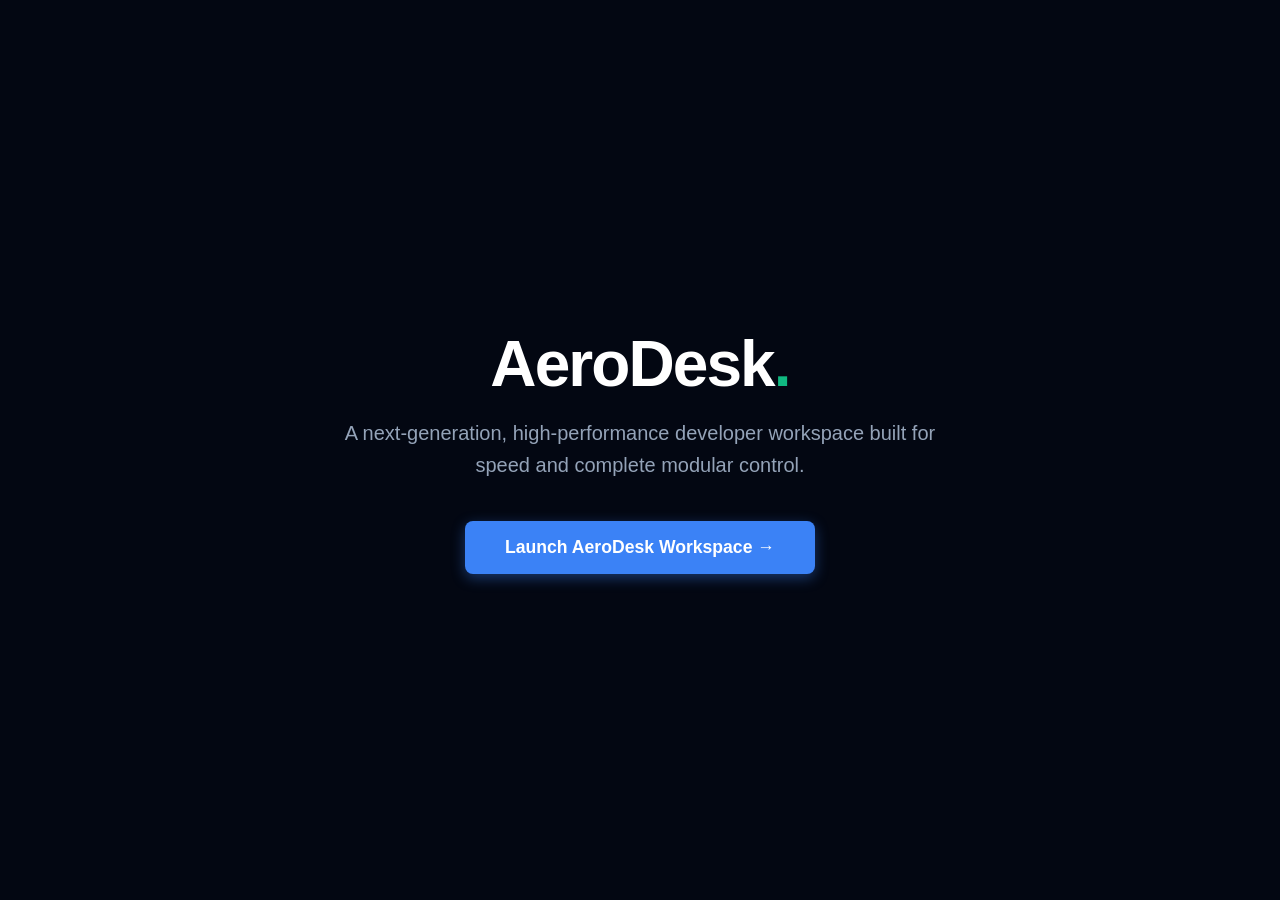
<file: index.html>
<!DOCTYPE html>
<html lang="en">
<head>
    <meta charset="UTF-8">
    <meta name="viewport" content="width=device-width, initial-scale=1.0">
    <title>AeroDesk Core - Advanced Workspace</title>
    <style>
        * {
            margin: 0;
            padding: 0;
            box-sizing: border-box;
            font-family: -apple-system, BlinkMacSystemFont, "Segoe UI", Roboto, Helvetica, Arial, sans-serif;
        }

        body {
            background-color: #030712;
            color: #f3f4f6;
            height: 100vh;
            width: 100vw;
            overflow: hidden;
        }

        /* Sidebar Design */
        aside {
            width: 260px;
            background-color: #0b0f19;
            border-right: 1px solid #1f2937;
            padding: 2rem 1.5rem;
            display: flex;
            flex-direction: column;
            justify-content: space-between;
        }

        .brand-section h1 {
            font-size: 1.5rem;
            color: #ffffff;
            display: flex;
            align-items: center;
            gap: 0.5rem;
        }

        .brand-section h1::after {
            content: '';
            display: inline-block;
            width: 8px;
            height: 8px;
            background-color: #10b981;
            border-radius: 50%;
        }

        .version-badge {
            display: inline-block;
            background-color: #1e293b;
            color: #38bdf8;
            font-size: 0.75rem;
            padding: 0.25rem 0.5rem;
            border-radius: 4px;
            margin-top: 0.5rem;
            font-weight: 600;
        }

        .nav-links {
            margin-top: 2.5rem;
            display: flex;
            flex-direction: column;
            gap: 0.75rem;
        }

        .nav-item {
            display: flex;
            align-items: center;
            gap: 0.75rem;
            padding: 0.75rem 1rem;
            color: #9ca3af;
            text-decoration: none;
            border-radius: 0.5rem;
            transition: all 0.2s;
            font-size: 0.95rem;
            cursor: pointer;
        }

        .nav-item.active {
            background-color: #111827;
            color: #38bdf8;
            border: 1px solid #1f2937;
        }

        .nav-item:hover:not(.active) {
            background-color: #1f2937;
            color: #ffffff;
        }

        /* Metrics Panel */
        .sidebar-footer {
            border-top: 1px solid #1f2937;
            padding-top: 1.5rem;
        }

        .footer-title {
            font-size: 0.75rem;
            text-transform: uppercase;
            color: #38bdf8;
            letter-spacing: 0.05em;
            margin-bottom: 0.75rem;
            font-weight: 700;
        }

        .metric-row {
            display: flex;
            justify-content: space-between;
            font-size: 0.85rem;
            margin-bottom: 0.5rem;
            color: #9ca3af;
        }

        .metric-value {
            color: #ffffff;
            font-weight: 600;
        }

        .metric-value.green {
            color: #10b981;
        }

        .status-dot {
            font-size: 0.8rem;
            color: #9ca3af;
            margin-top: 1rem;
            display: flex;
            align-items: center;
            gap: 0.5rem;
        }

        .status-dot::before {
            content: '';
            width: 6px;
            height: 6px;
            background-color: #10b981;
            border-radius: 50%;
        }

        .copyright {
            font-size: 0.75rem;
            color: #4b5563;
            margin-top: 0.5rem;
        }

        /* Main Workspace App Layout */
        main {
            flex: 1;
            padding: 4rem 2rem;
            display: flex;
            align-items: center;
            justify-content: center;
            background-color: #030712;
            width: calc(100% - 260px);
            overflow-y: auto;
        }

        .view-panel {
            width: 100%;
            display: none;
            justify-content: center;
            align-items: center;
        }

        .view-panel.active-panel {
            display: flex;
        }

        .workspace-card {
            background-color: #0b0f19;
            border: 1px solid #1f2937;
            border-radius: 1.25rem;
            padding: 4rem 3rem;
            max-width: 850px;
            width: 100%;
            text-align: center;
            box-shadow: 0 20px 25px -5px rgba(0, 0, 0, 0.5);
        }

        .workspace-card h2 {
            color: #ffffff;
            font-size: 3rem;
            font-weight: 800;
            margin-bottom: 1.5rem;
            letter-spacing: -0.03em;
        }

        .workspace-card p {
            color: #94a3b8;
            font-size: 1.2rem;
            line-height: 1.7;
            max-width: 680px;
            margin: 0 auto 3rem auto;
        }

        .badge-container {
            display: flex;
            flex-wrap: wrap;
            gap: 0.85rem;
            justify-content: center;
        }

        .badge {
            background-color: #111827;
            color: #3b82f6;
            padding: 0.6rem 1.2rem;
            border-radius: 9999px;
            font-size: 0.875rem;
            font-weight: 600;
            border: 1px solid #1f2937;
        }

        /* Shared Form Inputs */
        .search-box {
            display: flex;
            gap: 1rem;
            max-width: 500px;
            margin: 0 auto 2.5rem auto;
        }

        .workspace-input {
            flex: 1;
            background-color: #111827;
            border: 1px solid #1f2937;
            padding: 0.75rem 1.25rem;
            border-radius: 0.5rem;
            color: white;
            font-size: 1rem;
            outline: none;
        }

        .workspace-input:focus {
            border-color: #3b82f6;
        }

        .workspace-btn {
            background-color: #3b82f6;
            color: white;
            border: none;
            padding: 0.75rem 1.5rem;
            border-radius: 0.5rem;
            font-weight: 600;
            cursor: pointer;
            transition: background 0.2s;
        }

        .workspace-btn:hover {
            background-color: #2563eb;
        }

        /* Weather UI Elements */
        .weather-display {
            background-color: #111827;
            border: 1px solid #1f2937;
            border-radius: 0.75rem;
            padding: 2rem;
            margin-top: 1.5rem;
            text-align: left;
            display: none;
        }

        .weather-metrics-grid {
            display: grid;
            grid-template-columns: repeat(2, 1fr);
            gap: 1.5rem;
            margin-top: 1.5rem;
        }

        .weather-data-card {
            background: #111827;
            padding: 1.25rem;
            border-radius: 0.5rem;
            border: 1px solid #1f2937;
        }

        .weather-data-card span {
            display: block;
            font-size: 0.85rem;
            color: #9ca3af;
            margin-bottom: 0.5rem;
        }

        .weather-data-card strong {
            font-size: 1.75rem;
            color: white;
            font-weight: 700;
        }

        /* Task Manager UI Elements */
        .todo-list-container {
            max-width: 550px;
            margin: 0 auto;
            text-align: left;
        }

        .todo-item {
            display: flex;
            justify-content: space-between;
            align-items: center;
            background-color: #111827;
            border: 1px solid #1f2937;
            padding: 1rem 1.25rem;
            border-radius: 0.5rem;
            margin-bottom: 0.75rem;
            transition: all 0.2s;
        }

        .todo-item:hover {
            border-color: #374151;
        }

        .todo-text {
            color: #e5e7eb;
            font-size: 1rem;
            cursor: pointer;
            user-select: none;
            flex: 1;
        }

        .todo-text.completed {
            text-decoration: line-through;
            color: #4b5563;
        }

        .todo-delete-btn {
            background: none;
            border: none;
            color: #ef4444;
            cursor: pointer;
            font-size: 0.9rem;
            font-weight: 600;
            padding: 0.25rem 0.5rem;
            border-radius: 0.25rem;
        }

        .todo-delete-btn:hover {
            background-color: rgba(239, 68, 68, 0.1);
        }

        .todo-actions-row {
            display: flex;
            justify-content: space-between;
            align-items: center;
            max-width: 550px;
            margin: 1.5rem auto 0 auto;
            padding-top: 1rem;
            border-top: 1px solid #1f2937;
        }

        .todo-counter {
            font-size: 0.85rem;
            color: #9ca3af;
        }

        .clear-completed-btn {
            background: none;
            border: none;
            color: #38bdf8;
            font-size: 0.85rem;
            cursor: pointer;
            font-weight: 600;
        }

        .clear-completed-btn:hover {
            text-decoration: underline;
        }

        /* Marketplace UI Grid Elements */
        .marketplace-grid {
            display: grid;
            grid-template-columns: repeat(2, 1fr);
            gap: 1.5rem;
            text-align: left;
            margin-top: 1rem;
        }

        .market-card {
            background-color: #111827;
            border: 1px solid #1f2937;
            border-radius: 0.75rem;
            padding: 1.5rem;
            display: flex;
            flex-direction: column;
            justify-content: space-between;
            transition: border-color 0.2s;
        }

        .market-card:hover {
            border-color: #3b82f6;
        }

        .market-header {
            display: flex;
            justify-content: space-between;
            align-items: flex-start;
            margin-bottom: 0.75rem;
        }

        .market-title {
            color: #ffffff;
            font-size: 1.15rem;
            font-weight: 700;
        }

        .market-tag {
            font-size: 0.75rem;
            background-color: #1e293b;
            color: #38bdf8;
            padding: 0.2rem 0.5rem;
            border-radius: 4px;
            font-weight: 600;
        }

        .market-desc {
            color: #94a3b8;
            font-size: 0.9rem;
            line-height: 1.5;
            margin-bottom: 1.5rem;
        }

        .market-footer {
            display: flex;
            justify-content: space-between;
            align-items: center;
        }

        .market-price {
            font-size: 0.95rem;
            font-weight: 700;
            color: #10b981;
        }

        .install-btn {
            background-color: #1f2937;
            color: #ffffff;
            border: 1px solid #374151;
            padding: 0.5rem 1rem;
            font-size: 0.85rem;
            font-weight: 600;
            border-radius: 0.375rem;
            cursor: pointer;
            transition: all 0.2s;
        }

        .install-btn:hover {
            background-color: #3b82f6;
            border-color: #3b82f6;
        }

        .install-btn.installed {
            background-color: #065f46;
            color: #34d399;
            border-color: #065f46;
            cursor: default;
        }
    </style>
</head>
<body>

    <div id="home-page" style="display: flex; flex-direction: column; align-items: center; justify-content: center; height: 100vh; width: 100vw; background-color: #030712; text-align: center; padding: 2rem;">
        <h1 style="color: #ffffff; font-size: 4rem; font-weight: 800; margin-bottom: 1rem; letter-spacing: -0.03em;">
            AeroDesk<span style="color: #10b981;">.</span>
        </h1>
        <p style="color: #94a3b8; font-size: 1.25rem; max-width: 600px; margin-bottom: 2.5rem; line-height: 1.6;">
            A next-generation, high-performance developer workspace built for speed and complete modular control.
        </p>
        <button id="launch-btn" style="background-color: #3b82f6; color: white; border: none; padding: 1rem 2.5rem; font-size: 1.1rem; font-weight: 600; border-radius: 0.5rem; cursor: pointer; transition: background 0.2s; box-shadow: 0 4px 14px 0 rgba(59, 130, 246, 0.4);">
            Launch AeroDesk Workspace →
        </button>
    </div>

    <div id="dashboard-page" style="display: none; height: 100vh; width: 100vw;">
        
        <aside>
            <div class="top-side">
                <div class="brand-section">
                    <h1 id="brand-home-link" style="cursor: pointer;">AeroDesk</h1>
                    <span class="version-badge">v1.0.0 CORE</span>
                </div>
                
                <nav class="nav-links">
                    <div id="nav-home" class="nav-item active">🏠 Home Workspace</div>
                    <div id="nav-weather" class="nav-item">🔬 Real-Time Weather Analytics</div>
                    <div id="nav-todo" class="nav-item">📋 Task Manager</div>
                    <div id="nav-market" class="nav-item">📦 Asset Marketplace</div>
                </nav>
            </div>

            <div class="sidebar-footer">
                <div class="footer-title">Engine Real-Time Metrics</div>
                <div class="metric-row"><span>Active DOM Nodes:</span><span class="metric-value">84</span></div>
                <div class="metric-row"><span>Render Loop Speed:</span><span class="metric-value green">5.40 ms</span></div>
                <div class="status-dot">Runtime Shell: Active</div>
                <div class="copyright">&copy; 2026 AeroDesk Core SPA</div>
            </div>
        </aside>

        <main>
            <div id="panel-home" class="view-panel active-panel">
                <div class="workspace-card">
                    <h2>Welcome to AeroDesk</h2>
                    <p>
                        A production-ready dashboard demonstrating client-side routing, 
                        asynchronous data integration, and modular component state manipulation.
                    </p>
                    <div class="badge-container">
                        <span class="badge">Vanilla JS Architecture</span>
                        <span class="badge">REST APIs</span>
                        <span class="badge">Client Routing</span>
                        <span class="badge">Production Optimized</span>
                    </div>
                </div>
            </div>

            <div id="panel-weather" class="view-panel">
                <div class="workspace-card" style="text-align: center;">
                    <h2 style="font-size: 2.5rem; margin-bottom: 0.5rem;">Real-Time Weather Analytics</h2>
                    <p style="font-size: 1rem; color: #94a3b8; margin-bottom: 2rem;">Live Global Atmospheric Data Stream Metrics</p>
                    
                    <div class="search-box">
                        <input type="text" id="city-input" class="workspace-input" placeholder="Enter global city name... (e.g. Hyderabad, London)">
                        <button id="search-btn" class="workspace-btn">Fetch Stream</button>
                    </div>

                    <div id="weather-result" class="weather-display">
                        <h3 id="weather-location" style="color: #38bdf8; font-size: 1.5rem; margin-bottom: 1rem;">City Name</h3>
                        <div class="weather-metrics-grid">
                            <div class="weather-data-card">
                                <span>Core Temperature</span>
                                <strong id="weather-temp">-- °C</strong>
                            </div>
                            <div class="weather-data-card">
                                <span>Condition Parameters</span>
                                <strong id="weather-desc">--</strong>
                            </div>
                            <div class="weather-data-card">
                                <span>Humidity Core Index</span>
                                <strong id="weather-humidity">-- %</strong>
                            </div>
                            <div class="weather-data-card">
                                <span>Velocity Wind Speed</span>
                                <strong id="weather-wind">-- km/h</strong>
                            </div>
                        </div>
                    </div>
                </div>
            </div>

            <div id="panel-todo" class="view-panel">
                <div class="workspace-card" style="text-align: center;">
                    <h2 style="font-size: 2.5rem; margin-bottom: 0.5rem;">Task Manager</h2>
                    <p style="font-size: 1rem; color: #94a3b8; margin-bottom: 2rem;">Persistent Client-Side To-Do Engine Stack</p>
                    
                    <div class="search-box">
                        <input type="text" id="todo-input" class="workspace-input" placeholder="Add a new custom objective workspace thread...">
                        <button id="add-todo-btn" class="workspace-btn">Push Task</button>
                    </div>

                    <div class="todo-list-container" id="todo-container"></div>

                    <div class="todo-actions-row">
                        <span id="todo-count" class="todo-counter">0 objectives remaining</span>
                        <button id="clear-completed-btn" class="clear-completed-btn">Clear Completed</button>
                    </div>
                </div>
            </div>

            <div id="panel-market" class="view-panel">
                <div class="workspace-card" style="max-width: 900px;">
                    <h2 style="font-size: 2.5rem; margin-bottom: 0.5rem;">Asset Marketplace</h2>
                    <p style="font-size: 1rem; color: #94a3b8; margin-bottom: 2rem;">Discover, query, and inject pre-built developer modules into runtime shell environments.</p>
                    
                    <div class="search-box">
                        <input type="text" id="market-search" class="workspace-input" placeholder="Search assets... (e.g. Neo, Chart, Git)">
                    </div>

                    <div class="marketplace-grid" id="market-grid"></div>
                </div>
            </div>
        </main>
    </div>

    <script>
        const homePage = document.getElementById('home-page');
        const dashboardPage = document.getElementById('dashboard-page');
        const launchBtn = document.getElementById('launch-btn');
        const brandHomeLink = document.getElementById('brand-home-link');

        const panels = {
            home: document.getElementById('panel-home'),
            weather: document.getElementById('panel-weather'),
            todo: document.getElementById('panel-todo'),
            market: document.getElementById('panel-market')
        };

        const navItems = {
            home: document.getElementById('nav-home'),
            weather: document.getElementById('nav-weather'),
            todo: document.getElementById('nav-todo'),
            market: document.getElementById('nav-market')
        };

        function showPanel(targetKey) {
            Object.keys(panels).forEach(key => {
                if (key === targetKey) {
                    panels[key].classList.add('active-panel');
                    navItems[key].classList.add('active');
                } else {
                    panels[key].classList.remove('active-panel');
                    navItems[key].classList.remove('active');
                }
            });
        }

        launchBtn.addEventListener('click', () => {
            homePage.style.display = 'none';
            dashboardPage.style.display = 'flex';
            showPanel('home');
        });

        brandHomeLink.addEventListener('click', () => { showPanel('home'); });

        navItems.home.addEventListener('click', () => showPanel('home'));
        navItems.weather.addEventListener('click', () => showPanel('weather'));
        navItems.todo.addEventListener('click', () => showPanel('todo'));
        navItems.market.addEventListener('click', () => showPanel('market'));

        // ========================================== 
        // WEATHER ENGINE APPLICATION LOGIC
        // ========================================== 
        const cityInput = document.getElementById('city-input');
        const searchBtn = document.getElementById('search-btn');
        const weatherResult = document.getElementById('weather-result');
        
        const wLocation = document.getElementById('weather-location');
        const wTemp = document.getElementById('weather-temp');
        const wDesc = document.getElementById('weather-desc');
        const wHumidity = document.getElementById('weather-humidity');
        const wWind = document.getElementById('weather-wind');

        function interpretWMOCode(code) {
            if (code === 0) return "Clear Sky";
            if ([1, 2, 3].includes(code)) return "Mainly Clear / Partly Cloudy";
            if ([45, 48].includes(code)) return "Foggy Weather";
            if ([51, 53, 55, 61, 63, 65].includes(code)) return "Rainy Showers";
            if ([71, 73, 75, 77, 85, 86].includes(code)) return "Snow Showers";
            if ([80, 81, 82].includes(code)) return "Heavy Rain Storms";
            if ([95, 96, 99].includes(code)) return "Thunderstorm Active";
            return "Stable Atmospheric Grid";
        }

        async function fetchWeatherData() {
            const cityName = cityInput.value.trim();
            if (!cityName) return alert("Please specify a targeted data city name.");

            searchBtn.textContent = "Querying...";
            
            try {
                const geoResponse = await fetch(`https://geocoding-api.open-meteo.com/v1/search?name=${encodeURIComponent(cityName)}&count=1&language=en&format=json`);
                if (!geoResponse.ok) throw new Error("Geocoding terminal pipeline breakdown");
                
                const geoData = await geoResponse.json();
                if (!geoData.results || geoData.results.length === 0) {
                    throw new Error("Specified area node not registered in global registry maps.");
                }

                const targetLocation = geoData.results[0];
                const lat = targetLocation.latitude;
                const lon = targetLocation.longitude;

                const weatherResponse = await fetch(`https://api.open-meteo.com/v1/forecast?latitude=${lat}&longitude=${lon}&current=temperature_2m,relative_humidity_2m,weather_code,wind_speed_10m`);
                if (!weatherResponse.ok) throw new Error("Atmospheric dataset stream failure");

                const weatherData = await weatherResponse.json();
                const currentMetrics = weatherData.current;

                wLocation.textContent = `📍 Area Node: ${targetLocation.name}, ${targetLocation.country || 'Global Grid'}`;
                wTemp.textContent = `${Math.round(currentMetrics.temperature_2m)} °C`;
                wDesc.textContent = interpretWMOCode(currentMetrics.weather_code);
                wHumidity.textContent = `${currentMetrics.relative_humidity_2m} %`;
                wWind.textContent = `${currentMetrics.wind_speed_10m} km/h`;

                weatherResult.style.display = "block";
            } catch (err) {
                alert(err.message || "Error reading data node pipeline. Check city spelling configuration.");
                console.error(err);
            } finally {
                searchBtn.textContent = "Fetch Stream";
            }
        }

        searchBtn.addEventListener('click', fetchWeatherData);
        cityInput.addEventListener('keypress', (e) => { if (e.key === 'Enter') fetchWeatherData(); });

        // ========================================== 
        // TASK MANAGER PERSISTENCE STATE ENGINE
        // ========================================== 
        const todoInput = document.getElementById('todo-input');
        const addTodoBtn = document.getElementById('add-todo-btn');
        const todoContainer = document.getElementById('todo-container');
        const todoCount = document.getElementById('todo-count');
        const clearCompletedBtn = document.getElementById('clear-completed-btn');

        let todoItems = JSON.parse(localStorage.getItem('AERODESK_TODOS')) || [
            { id: 1, text: "Configure strategic SPA router architecture", completed: true },
            { id: 2, text: "Connect live Open-Meteo telemetry API geocode hooks", completed: false }
        ];

        function saveAndRender() {
            localStorage.setItem('AERODESK_TODOS', JSON.stringify(todoItems));
            todoContainer.innerHTML = "";
            const activeCount = todoItems.filter(t => !t.completed).length;
            todoCount.textContent = `${activeCount} objective${activeCount === 1 ? '' : 's'} remaining`;

            if (todoItems.length === 0) {
                todoContainer.innerHTML = `<p style='text-align: center; color: #4b5563; font-size: 0.95rem; padding-top: 1rem;'>Stack is completely clear. No tasks initialized.</p>`;
                return;
            }

            todoItems.forEach(item => {
                const itemDiv = document.createElement('div');
                itemDiv.className = "todo-item";

                const textSpan = document.createElement('span');
                textSpan.className = `todo-text ${item.completed ? 'completed' : ''}`;
                textSpan.textContent = item.text;
                textSpan.addEventListener('click', () => {
                    item.completed = !item.completed;
                    saveAndRender();
                });

                const deleteBtn = document.createElement('button');
                deleteBtn.className = "todo-delete-btn";
                deleteBtn.textContent = "Remove";
                deleteBtn.addEventListener('click', () => {
                    todoItems = todoItems.filter(t => t.id !== item.id);
                    saveAndRender();
                });

                itemDiv.appendChild(textSpan);
                itemDiv.appendChild(deleteBtn);
                todoContainer.appendChild(itemDiv);
            });
        }

        function addTodoElement() {
            const val = todoInput.value.trim();
            if (!val) return;
            todoItems.push({ id: Date.now(), text: val, completed: false });
            todoInput.value = "";
            saveAndRender();
        }

        addTodoBtn.addEventListener('click', addTodoElement);
        todoInput.addEventListener('keypress', (e) => { if (e.key === 'Enter') addTodoElement(); });
        clearCompletedBtn.addEventListener('click', () => {
            todoItems = todoItems.filter(t => !t.completed);
            saveAndRender();
        });

        saveAndRender();

        // ========================================== 
        // ASSET MARKETPLACE ENGINE LOGIC
        // ========================================== 
        const marketGrid = document.getElementById('market-grid');
        const marketSearch = document.getElementById('market-search');

        // Central array dataset mapping premium extension assets available for runtime hook installation
        const marketplaceAssets = [
            { id: 'asset-1', title: 'Neo-Dark Editor Core', desc: 'High-contrast theme wrapper package providing custom token matching schemas.', tag: 'Theme', price: 'Free' },
            { id: 'asset-2', title: 'Telemetry Chart Engine', desc: 'Client canvas graphics driver optimized for plotting asynchronous JSON matrix arrays.', tag: 'Analytics', price: 'Free' },
            { id: 'asset-3', title: 'Git Context Watcher', desc: 'Automated daemon hooks monitoring local project directory sub-branch updates.', tag: 'Utility', price: 'Free' },
            { id: 'asset-4', title: 'Markdown Parser Deck', desc: 'Real-time string token interpreter converting raw text files directly into formatted HTML views.', tag: 'Parser', price: 'Free' }
        ];

        // Tracker matrix to simulate client browser runtime installation states
        let installedAssets = JSON.parse(localStorage.getItem('AERODESK_INSTALLED_ASSETS')) || [];

        function renderMarketplace(filterString = "") {
            marketGrid.innerHTML = "";
            
            const matchedAssets = marketplaceAssets.filter(asset => 
                asset.title.toLowerCase().includes(filterString.toLowerCase()) ||
                asset.tag.toLowerCase().includes(filterString.toLowerCase())
            );

            if (matchedAssets.length === 0) {
                marketGrid.innerHTML = `<p style="grid-column: span 2; text-align: center; color: #4b5563; padding: 2rem 0;">No modular workspace extensions matched your query filter configuration.</p>`;
                return;
            }

            matchedAssets.forEach(asset => {
                const isInstalled = installedAssets.includes(asset.id);

                const card = document.createElement('div');
                card.className = "market-card";
                card.innerHTML = `
                    <div class="market-header">
                        <span class="market-title">${asset.title}</span>
                        <span class="market-tag">${asset.tag}</span>
                    </div>
                    <p class="market-desc">${asset.desc}</p>
                    <div class="market-footer">
                        <span class="market-price">${asset.price}</span>
                        <button class="install-btn ${isInstalled ? 'installed' : ''}" data-id="${asset.id}">
                            ${isInstalled ? '✓ Active Node' : 'Deploy Module'}
                        </button>
                    </div>
                `;

                // Add install listener trigger
                const btn = card.querySelector('.install-btn');
                if (!isInstalled) {
                    btn.addEventListener('click', () => {
                        installedAssets.push(asset.id);
                        localStorage.setItem('AERODESK_INSTALLED_ASSETS', JSON.stringify(installedAssets));
                        renderMarketplace(marketSearch.value);
                    });
                }

                marketGrid.appendChild(card);
            });
        }

        // Add keystroke listener to filter assets in real-time
        marketSearch.addEventListener('input', (e) => {
            renderMarketplace(e.target.value);
        });

        // Initialize compiler load out
        renderMarketplace();
    </script>

</body>
</html>
</file>
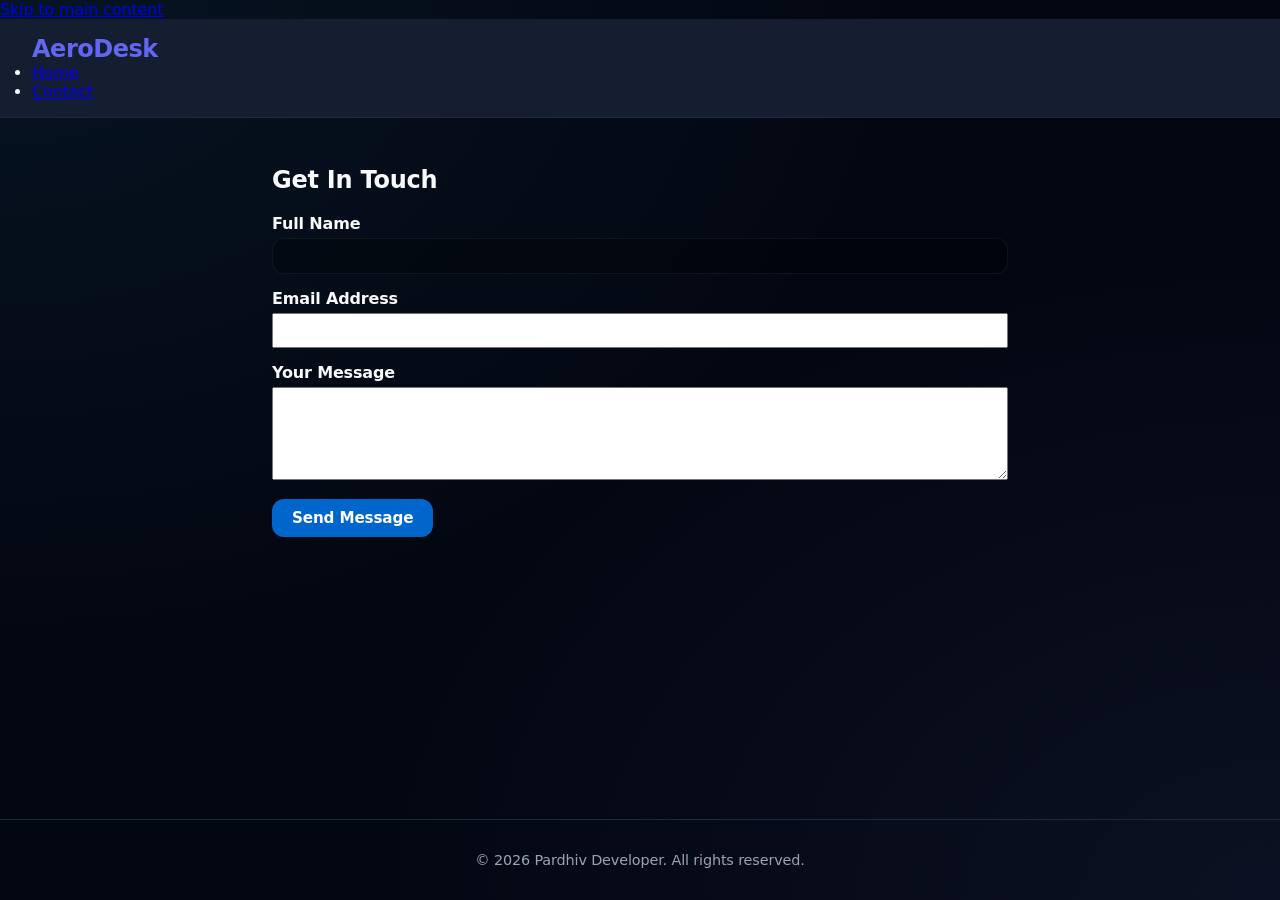
<file: contact.html>
<!DOCTYPE html>
<html lang="en">
<head>
    <meta charset="UTF-8">
    <meta name="viewport" content="width=device-width, initial-scale=1.0">
    <title>Contact Pardhiv | Portfolio</title>
    <meta name="description" content="Get in touch with Pardhiv Developer.">
    <link rel="stylesheet" href="style.css">
</head>
<body>

    <a href="#main-content" class="skip-link">Skip to main content</a>

    <header>
        <div class="logo">AeroDesk</div>
        <nav aria-label="Main Navigation">
            <ul>
                <li><a href="index.html">Home</a></li>
                <li><a href="contact.html" aria-current="page">Contact</a></li>
            </ul>
        </nav>
    </header>

    <main id="main-content">
        <section aria-labelledby="contact-heading">
            <h1 id="contact-heading">Get In Touch</h1>
            
            <form action="#" method="POST" style="margin-top: 20px;">
                
                <div style="margin-bottom: 15px;">
                    <label for="name" style="display: block; font-weight: bold;">Full Name</label>
                    <input type="text" id="name" name="name" required style="width: 100%; padding: 8px; margin-top: 5px;">
                </div>

                <div style="margin-bottom: 15px;">
                    <label for="email" style="display: block; font-weight: bold;">Email Address</label>
                    <input type="email" id="email" name="email" required style="width: 100%; padding: 8px; margin-top: 5px;">
                </div>

                <div style="margin-bottom: 15px;">
                    <label for="message" style="display: block; font-weight: bold;">Your Message</label>
                    <textarea id="message" name="message" rows="5" required style="width: 100%; padding: 8px; margin-top: 5px;"></textarea>
                </div>

                <button type="submit" style="padding: 10px 20px; background: #0066cc; color: white; border: none; cursor: pointer; font-weight: bold;">Send Message</button>

            </form>
        </section>
    </main>

    <footer>
        <p>&copy; 2026 Pardhiv Developer. All rights reserved.</p>
    </footer>

</body>
</html>
</file>
<file: style.css>
/* ==========================================================================
   GLOBAL DESIGN SYSTEMS & TOKENS
   ========================================================================== */
:root {
  --bg-primary: #0b0f19;
  --bg-secondary: #151d30;
  --accent: #6366f1;
  --accent-hover: #4f46e5;
  --text-main: #f3f4f6;
  --text-secondary: #9ca3af;
  --border-color: #1e293b;
  --success: #10b981;
  --danger: #ef4444;
}

* {
  margin: 0;
  padding: 0;
  box-sizing: border-box;
  font-family: 'Segoe UI', Tahoma, Geneva, Verdana, sans-serif;
}

body {
  background-color: var(--bg-primary);
  color: var(--text-main);
  min-height: 100vh;
  display: flex;
  flex-direction: column;
}

/* Navigation Layout */
header {
  background-color: var(--bg-secondary);
  border-bottom: 1px solid var(--border-color);
  padding: 1rem 2rem;
  position: sticky;
  top: 0;
  z-index: 100;
}

.nav-container {
  max-width: 1100px;
  margin: 0 auto;
  display: flex;
  justify-content: space-between;
  align-items: center;
}

.logo {
  font-size: 1.5rem;
  font-weight: 700;
  color: var(--accent);
  letter-spacing: -0.02em;
}

.nav-links {
  display: flex;
  gap: 1.5rem;
}

.nav-link {
  color: var(--text-secondary);
  text-decoration: none;
  font-weight: 500;
  transition: color 0.2s ease;
  padding: 0.5rem 0.75rem;
  border-radius: 6px;
}

.nav-link:hover, .nav-link.active {
  color: var(--text-main);
  background-color: var(--border-color);
}

/* ==========================================================================
   CLIENT ROUTER CORE LAYOUTS
   ========================================================================== */
main {
  flex: 1;
  max-width: 800px;
  width: 100%;
  margin: 0 auto;
  padding: 3rem 2rem;
}

.router-view {
  display: none;
  opacity: 0;
  transition: opacity 0.3s ease;
}

.router-view.active {
  display: block;
  opacity: 1;
}

/* View Header Layouts */
.component-header {
  margin-bottom: 2.5rem;
}

.component-header h2 {
  font-size: 2rem;
  margin-bottom: 0.5rem;
}

.component-header p {
  color: var(--text-secondary);
}

/* ==========================================================================
   VIEW COMPONENTS: HOME HERO
   ========================================================================== */
.hero-section {
  text-align: center;
  padding: 4rem 2rem;
  background-color: var(--bg-secondary);
  border: 1px solid var(--border-color);
  border-radius: 16px;
}

.hero-section h1 {
  font-size: 2.5rem;
  margin-bottom: 1rem;
}

.hero-section p {
  color: var(--text-secondary);
  max-width: 600px;
  margin: 0 auto 2.5rem auto;
  line-height: 1.6;
}

.tech-badge-grid {
  display: flex;
  flex-wrap: wrap;
  justify-content: center;
  gap: 0.75rem;
}

.badge {
  background-color: var(--border-color);
  color: var(--accent);
  padding: 0.5rem 1rem;
  border-radius: 50px;
  font-size: 0.85rem;
  font-weight: 600;
}

/* ==========================================================================
   VIEW COMPONENTS: INPUTS & ACTIONS
   ========================================================================== */
input[type="text"] {
  background-color: var(--bg-primary);
  border: 1px solid var(--border-color);
  color: var(--text-main);
  padding: 0.75rem 1.2rem;
  border-radius: 8px;
  font-size: 1rem;
  outline: none;
  transition: border-color 0.2s;
}

input[type="text"]:focus {
  border-color: var(--accent);
}

button {
  background-color: var(--accent);
  color: white;
  border: none;
  padding: 0.75rem 1.5rem;
  border-radius: 8px;
  font-weight: 600;
  cursor: pointer;
  transition: background-color 0.2s;
}

button:hover {
  background-color: var(--accent-hover);
}

/* ==========================================================================
   VIEW COMPONENTS: WEATHER SYSTEM
   ========================================================================== */
.weather-app {
  background-color: var(--bg-secondary);
  border: 1px solid var(--border-color);
  padding: 2.5rem;
  border-radius: 16px;
}

.search-box {
  display: flex;
  gap: 1rem;
  margin-bottom: 1.5rem;
}

.search-box input {
  flex: 1;
}

.weather-grid {
  display: grid;
  grid-template-columns: repeat(auto-fit, minmax(180px, 1fr));
  gap: 1.5rem;
  margin-top: 2rem;
}

.weather-card {
  background-color: var(--bg-primary);
  border: 1px solid var(--border-color);
  padding: 1.5rem;
  border-radius: 12px;
  text-align: center;
}

.weather-card h4 {
  color: var(--text-secondary);
  font-size: 0.85rem;
  text-transform: uppercase;
  letter-spacing: 0.05em;
  margin-bottom: 0.5rem;
}

.weather-value {
  font-size: 1.75rem;
  font-weight: 700;
  color: var(--accent);
}

/* ==========================================================================
   VIEW COMPONENTS: TASK ENGINE
   ========================================================================== */
.todo-app {
  background-color: var(--bg-secondary);
  border: 1px solid var(--border-color);
  padding: 2.5rem;
  border-radius: 16px;
}

#todo-form {
  display: flex;
  gap: 1rem;
  margin-bottom: 1.5rem;
}

#todo-form input {
  flex: 1;
}

.filter-container {
  display: flex;
  gap: 0.5rem;
  margin-bottom: 1.5rem;
}

.filter-btn {
  background-color: transparent;
  color: var(--text-secondary);
  border: 1px solid var(--border-color);
  padding: 0.4rem 1rem;
  font-size: 0.9rem;
}

.filter-btn:hover, .filter-btn.active {
  background-color: var(--border-color);
  color: var(--text-main);
}

#todo-list {
  list-style: none;
  display: flex;
  flex-direction: column;
  gap: 0.75rem;
}

.todo-item {
  background-color: var(--bg-primary);
  border: 1px solid var(--border-color);
  padding: 1rem 1.2rem;
  border-radius: 8px;
  display: flex;
  justify-content: space-between;
  align-items: center;
}

.todo-item.completed span {
  text-decoration: line-through;
  color: var(--text-secondary);
}

.todo-actions {
  display: flex;
  gap: 0.5rem;
}

.todo-btn {
  padding: 0.4rem 0.8rem;
  font-size: 0.85rem;
}

.complete-btn { background-color: var(--success); }
.delete-btn { background-color: var(--danger); }

/* ==========================================================================
   FOOTER FRAMEWORK
   ========================================================================== */
footer {
  text-align: center;
  padding: 2rem;
  color: var(--text-secondary);
  font-size: 0.9rem;
  border-top: 1px solid var(--border-color);
  margin-top: auto;
}
/* =================================================================================
   AERODESK CORE ARCHITECTURE DESIGN SYSTEM
   THEME PROFILE: Cyberpunk Glassmorphism / Professional Dark Enterprise Slate
   ENGINE COMPATIBILITY: Pure Native CSS3 Features & CSS Variables
   ================================================================================= */

:root {
    /* Premium High-End SaaS Color Matrix Variables */
    --bg-base: #030712;               /* Ultra-Deep Carbon Space Space Blue */
    --bg-sidebar: #090d16;            /* Deep Matte Indigo Boundary Frame */
    --bg-glass: rgba(17, 24, 39, 0.65); /* Crystal Transparent Material Layout Layer */
    --border-glass: rgba(255, 255, 255, 0.06); /* Clean Minimal Separator Component Borders */
    --text-primary: #f9fafb;          /* Bright High Contrast Typography String */
    --text-muted: #9ca3af;            /* Descriptive Low Priority Font Tone Elements */
    --accent-glow: #38bdf8;           /* High-Visibility Electric Ocean Cyan Focused Core */
    --accent-purple: #818cf8;         /* Ambient Digital Cyberpunk Gradient Accent Tone */
    --color-success: #34d399;         /* Connected State Status Notification Vector Emerald */
    --color-danger: #f87171;          /* Execution Exception Warning Red Indicator Light */
    --sidebar-width: 290px;           /* Standardized Structural Grid Boundary footprint */
    --transition-smooth: 0.25s cubic-bezier(0.4, 0, 0.2, 1); /* Advanced Physics Curve Transition */
}

/* Base Global Layout Reset Controls and Text Alignment Rules */
* {
    margin: 0;
    padding: 0;
    box-sizing: border-box;
    font-family: 'Inter', system-ui, -apple-system, BlinkMacSystemFont, sans-serif;
    letter-spacing: -0.01em;
}

body {
    background-color: var(--bg-base);
    /* Dual Ambient Radial Gradients to paint deep, glowing backdrops */
    background-image: 
        radial-gradient(at 0% 0%, rgba(56, 189, 248, 0.07) 0px, transparent 50%),
        radial-gradient(at 100% 100%, rgba(129, 140, 248, 0.07) 0px, transparent 50%);
    color: var(--text-primary);
    overflow: hidden;                 /* Clamp workspace to standard desktop container dimensions */
    height: 100vh;
    width: 100vw;
}

/* Master Grid Shell Architecture Container Elements */
.app-container {
    display: flex;
    width: 100vw;
    height: 100vh;
}

/* ---------------------------------------------------------------------------------
   AERODESK SIDEBAR NAVIGATION SYSTEM
   --------------------------------------------------------------------------------- */
.sidebar {
    width: var(--sidebar-width);
    background-color: var(--bg-sidebar);
    border-right: 1px solid var(--border-glass);
    display: flex;
    flex-direction: column;
    padding: 2.5rem 1.75rem;
    justify-content: space-between;
    z-index: 100;
}

.sidebar-header {
    display: flex;
    flex-direction: column;
    gap: 0.5rem;
}

.brand-logo {
    display: flex;
    align-items: center;
    gap: 0.75rem;
}

.brand-logo h2 {
    color: var(--text-primary);
    font-size: 1.5rem;
    font-weight: 800;
    letter-spacing: -0.03em;
    background: linear-gradient(to right, #ffffff, var(--text-muted));
    -webkit-background-clip: text;
    -webkit-text-fill-color: transparent;
}

/* Dynamic Breathing Pulse Glow component */
.engine-pulse {
    width: 10px;
    height: 10px;
    background-color: var(--color-success);
    border-radius: 50%;
    box-shadow: 0 0 16px 3px var(--color-success);
    animation: breathingGlow 2s infinite alternate;
}

.status-badge {
    font-size: 0.65rem;
    font-weight: 700;
    background: rgba(56, 189, 248, 0.1);
    border: 1px solid rgba(56, 189, 248, 0.2);
    padding: 0.25rem 0.6rem;
    border-radius: 6px;
    color: var(--accent-glow);
    letter-spacing: 0.05em;
    width: fit-content;
}

/* Navigation System Link Anchor Matrix Layout */
.nav-menu {
    display: flex;
    flex-direction: column;
    gap: 0.75rem;
    margin-top: 3.5rem;
    flex-grow: 1;
}

.nav-link {
    display: flex;
    align-items: center;
    gap: 1.1rem;
    color: var(--text-muted);
    text-decoration: none;
    padding: 0.85rem 1.1rem;
    border-radius: 12px;
    font-weight: 600;
    font-size: 0.95rem;
    border: 1px solid transparent;
    transition: var(--transition-smooth);
}

.nav-link:hover {
    background-color: rgba(255, 255, 255, 0.03);
    color: var(--text-primary);
    transform: translateX(4px);
}

.nav-link.active {
    background: rgba(56, 189, 248, 0.06);
    color: var(--accent-glow);
    border-color: rgba(56, 189, 248, 0.15);
    box-shadow: inset 0 0 12px rgba(56, 189, 248, 0.05);
}

.sidebar-footer {
    border-top: 1px solid var(--border-glass);
    padding-top: 1.5rem;
    font-size: 0.8rem;
    color: var(--text-muted);
    display: flex;
    flex-direction: column;
    gap: 0.4rem;
}

/* ---------------------------------------------------------------------------------
   DYNAMIC VIEWPORT WORKING CANVAS AND CORES
   --------------------------------------------------------------------------------- */
.main-content {
    flex-grow: 1;
    padding: 3.5rem;
    overflow-y: auto;
}

/* Master Glassmorphic Container Layout Component */
.view-card {
    background: var(--bg-glass);
    backdrop-filter: blur(24px) saturate(130%);
    -webkit-backdrop-filter: blur(24px) saturate(130%);
    border: 1px solid var(--border-glass);
    padding: 3rem;
    border-radius: 20px;
    box-shadow: 0 30px 60px -15px rgba(0, 0, 0, 0.6);
}

.main-heading {
    font-size: 2.25rem;
    font-weight: 800;
    letter-spacing: -0.03em;
    margin-bottom: 0.75rem;
    background: linear-gradient(to bottom right, #ffffff 30%, var(--text-muted));
    -webkit-background-clip: text;
    -webkit-text-fill-color: transparent;
}

.description-text {
    color: var(--text-muted);
    font-size: 1.05rem;
    line-height: 1.6;
    margin-bottom: 2.5rem;
    max-width: 750px;
}

/* Core Dashboard Modular Matrix Rules */
.grid-layout {
    display: grid;
    grid-template-columns: repeat(auto-fit, minmax(250px, 1fr));
    gap: 1.75rem;
    margin-top: 1rem;
}

.telemetry-card {
    background: rgba(0, 0, 0, 0.25);
    border-radius: 14px;
    padding: 1.75rem;
    border: 1px solid var(--border-glass);
    transition: transform var(--transition-smooth), border-color var(--transition-smooth);
}

.telemetry-card:hover {
    transform: translateY(-4px);
    border-color: rgba(255, 255, 255, 0.12);
}

.telemetry-card h4 {
    font-size: 0.8rem;
    text-transform: uppercase;
    letter-spacing: 0.05em;
    color: var(--text-muted);
    margin-bottom: 0.75rem;
}

.metric-value-display {
    font-size: 2.5rem;
    font-weight: 800;
    letter-spacing: -0.02em;
    background: linear-gradient(to right, #ffffff, var(--text-muted));
    -webkit-background-clip: text;
    -webkit-text-fill-color: transparent;
    margin: 0.25rem 0;
}

/* Colored accent lines shifted inside borders cleanly */
.metric-blue { border-top: 3px solid var(--accent-glow); }
.metric-emerald { border-top: 3px solid var(--color-success); }
.metric-purple { border-top: 3px solid var(--accent-purple); }
.metric-danger { border-top: 3px solid var(--color-danger); }

/* ---------------------------------------------------------------------------------
   SUB-MODULE PLANNER ELEMENT STRUCTURAL INPUT CRITERIA
   --------------------------------------------------------------------------------- */
.task-input-section {
    display: flex;
    gap: 0.75rem;
    margin-bottom: 1.25rem;
}

input[type="text"] {
    flex-grow: 1;
    background: rgba(0, 0, 0, 0.3);
    border: 1px solid var(--border-glass);
    padding: 0.85rem 1.25rem;
    color: var(--text-primary);
    border-radius: 12px;
    font-size: 0.95rem;
    font-weight: 500;
    transition: border-color var(--transition-smooth);
}

input[type="text"]:focus {
    outline: none;
    border-color: rgba(56, 189, 248, 0.4);
}

button {
    background: var(--text-primary);
    color: var(--bg-base);
    border: none;
    padding: 0.85rem 1.75rem;
    font-weight: 700;
    font-size: 0.95rem;
    border-radius: 12px;
    cursor: pointer;
    transition: var(--transition-smooth);
}

button:hover {
    background: var(--accent-glow);
    box-shadow: 0 0 20px rgba(56, 189, 248, 0.3);
}

.task-list {
    list-style: none;
    display: flex;
    flex-direction: column;
    gap: 0.75rem;
}

.task-item {
    display: flex;
    justify-content: space-between;
    align-items: center;
    background: rgba(0, 0, 0, 0.18);
    padding: 1rem 1.25rem;
    border-radius: 12px;
    border: 1px solid var(--border-glass);
    animation: itemAnimationFade 0.25s var(--transition-smooth) forwards;
}

.task-item:hover {
    border-color: rgba(255, 255, 255, 0.1);
}

.task-item.completed {
    background: rgba(52, 211, 153, 0.02);
    border-color: rgba(52, 211, 153, 0.1);
}

.task-item.completed span {
    text-decoration: line-through;
    color: var(--text-muted);
}

.purge-action-btn {
    background: rgba(248, 113, 113, 0.08);
    color: var(--color-danger);
    border: 1px solid rgba(248, 113, 113, 0.15);
    padding: 0.4rem 0.8rem;
    font-size: 0.8rem;
    font-weight: 600;
    border-radius: 8px;
    cursor: pointer;
    transition: var(--transition-smooth);
}

.purge-action-btn:hover {
    background: var(--color-danger);
    color: white;
    border-color: var(--color-danger);
    box-shadow: 0 0 12px rgba(248, 113, 113, 0.2);
}

/* Keyframe Core Functional Transformations */
@keyframes breathingGlow {
    0% { transform: scale(0.95); opacity: 0.85; box-shadow: 0 0 12px rgba(52, 211, 147, 0.4); }
    100% { transform: scale(1.05); opacity: 1; box-shadow: 0 0 20px rgba(52, 211, 147, 0.7); }
}

@keyframes itemAnimationFade {
    from { opacity: 0; transform: translateY(6px); }
    to { opacity: 1; transform: translateY(0); }
}

.status-placeholder { display: flex; flex-direction: column; align-items: center; justify-content: center; text-align: center; gap: 1rem; grid-column: 1 / -1; padding: 3rem 0; }
.loading-spinner { width: 32px; height: 32px; border: 3px solid var(--bg-accent); border-top: 3px solid var(--accent-glow); border-radius: 50%; animation: runRotation 0.8s linear infinite; }
@keyframes runRotation { 0% { transform: rotate(0deg); } 100% { transform: rotate(360deg); } }
/* ---------------------------------------------------------------------------------
   MODULE 4: DEVELOPMENT ASSET MARKETPLACE STYLES
   --------------------------------------------------------------------------------- */
.marketplace-container {
    display: grid;
    grid-template-columns: 2fr 1fr;
    gap: 2rem;
    align-items: start;
}

.product-card {
    background: rgba(0, 0, 0, 0.3);
    border: 1px solid var(--border-glass);
    border-radius: 16px;
    padding: 1.5rem;
    display: flex;
    flex-direction: column;
    justify-content: space-between;
    gap: 1rem;
}

.product-price {
    font-size: 1.25rem;
    font-weight: 800;
    color: var(--accent-glow);
}

.cart-panel {
    background: rgba(255, 255, 255, 0.02);
    border: 1px solid var(--border-glass);
    border-radius: 16px;
    padding: 2rem;
}

.cart-item-row {
    display: flex;
    justify-content: space-between;
    align-items: center;
    padding: 0.5rem 0;
    border-bottom: 1px solid rgba(255, 255, 255, 0.05);
}
</file>
